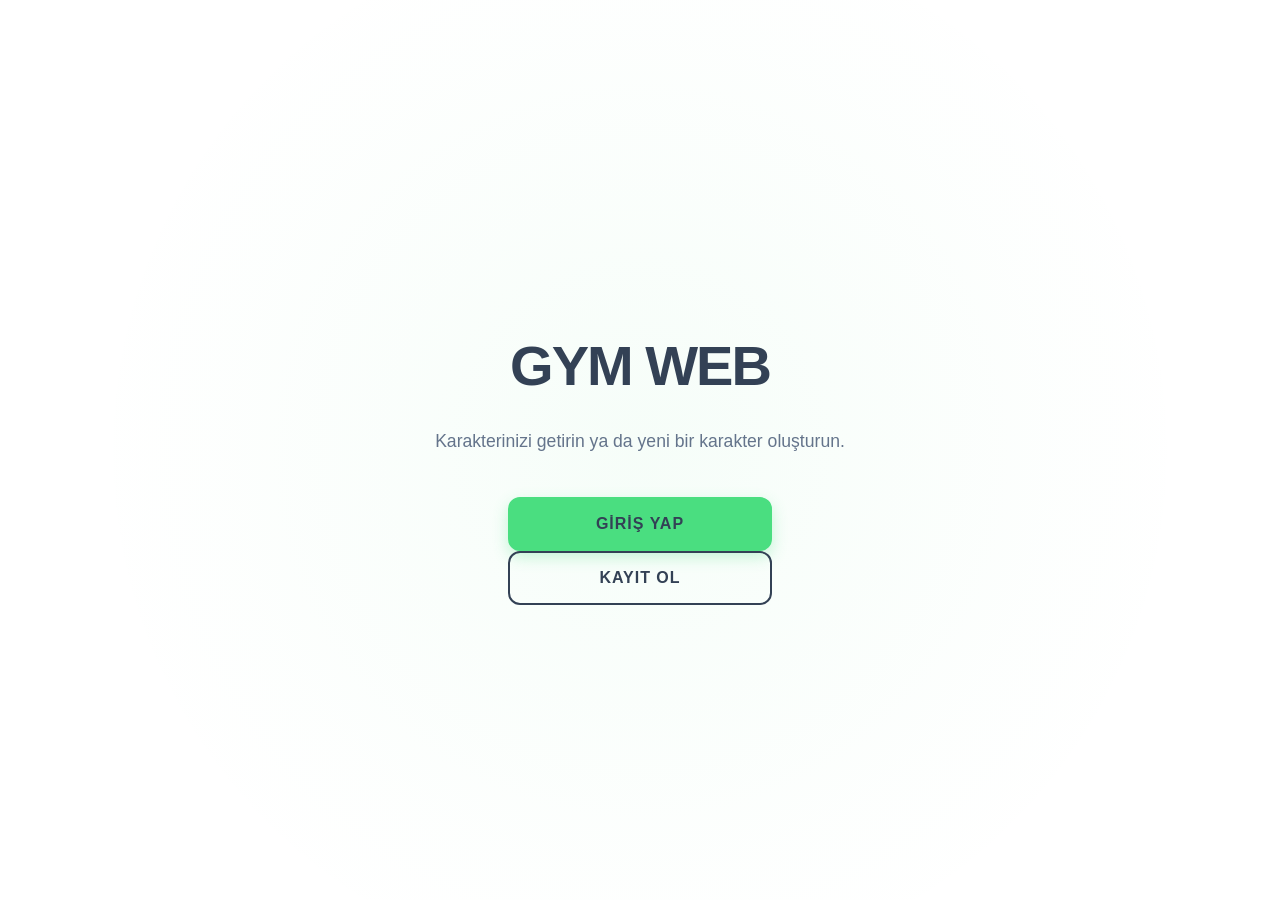
<file: index.html>
<!DOCTYPE html>

<html lang="tr">
    <head>
        <meta charset="utf-8">
        <link rel="stylesheet" href="css/index.css">
        <link rel="stylesheet" href="css/main.css">
        <link rel="stylesheet" href="css/veriables.css">
    </head>

    <body>
        <h1> GYM WEB </h1>
        <p>Karakterinizi getirin ya da yeni bir karakter oluşturun.</p>
        <a href="html/giris_islemleri/giris.html" class="button"> Giriş Yap </a>
        <a href="html/giris_islemleri/kayit.html" class="button"> Kayıt Ol </a>
        
        <script src="js/main.js"></script>
    </body>


</html>
</file>
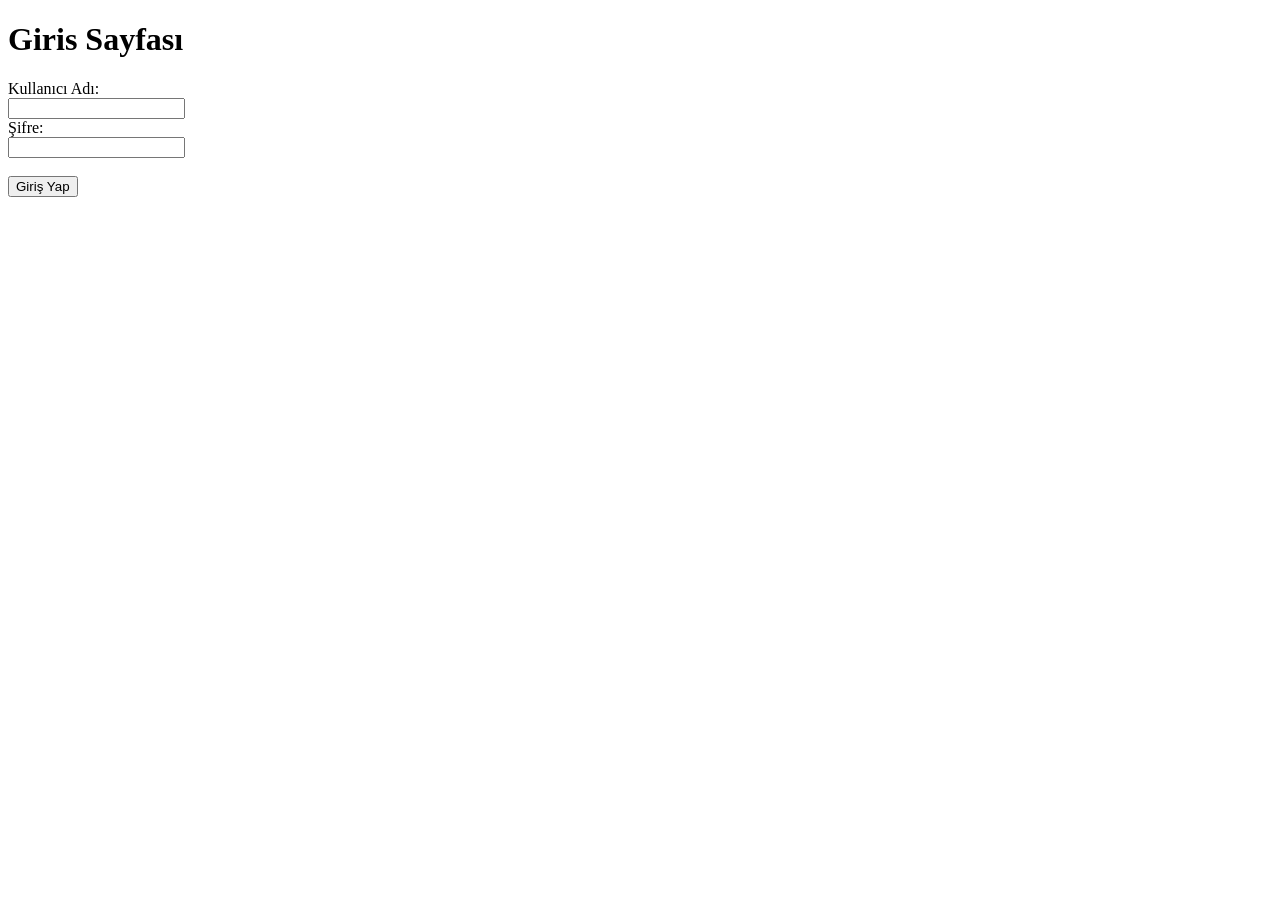
<file: giris.html>
<!DOCTYPE html>

<html>
    <head lang="tr">
        <h1 id="giris_sayfasi" class="giris_sayfasi">Giris Sayfası</h1>
        <meta charset="utf-8">
    </head>
    <body>
        <form action="php/giris.php" class="giris_sayfasi" autocomplete="on">
            <label>Kullanıcı Adı:</label>
            <br> 
            <input type="text" required>
            <br>
            <label>Şifre:</label>
            <br>
            <input type="password" id="password_giris" required>
            <br><br>
            <input type="submit" value = "Giriş Yap">
        </form>
    </body>
</html>
</file>
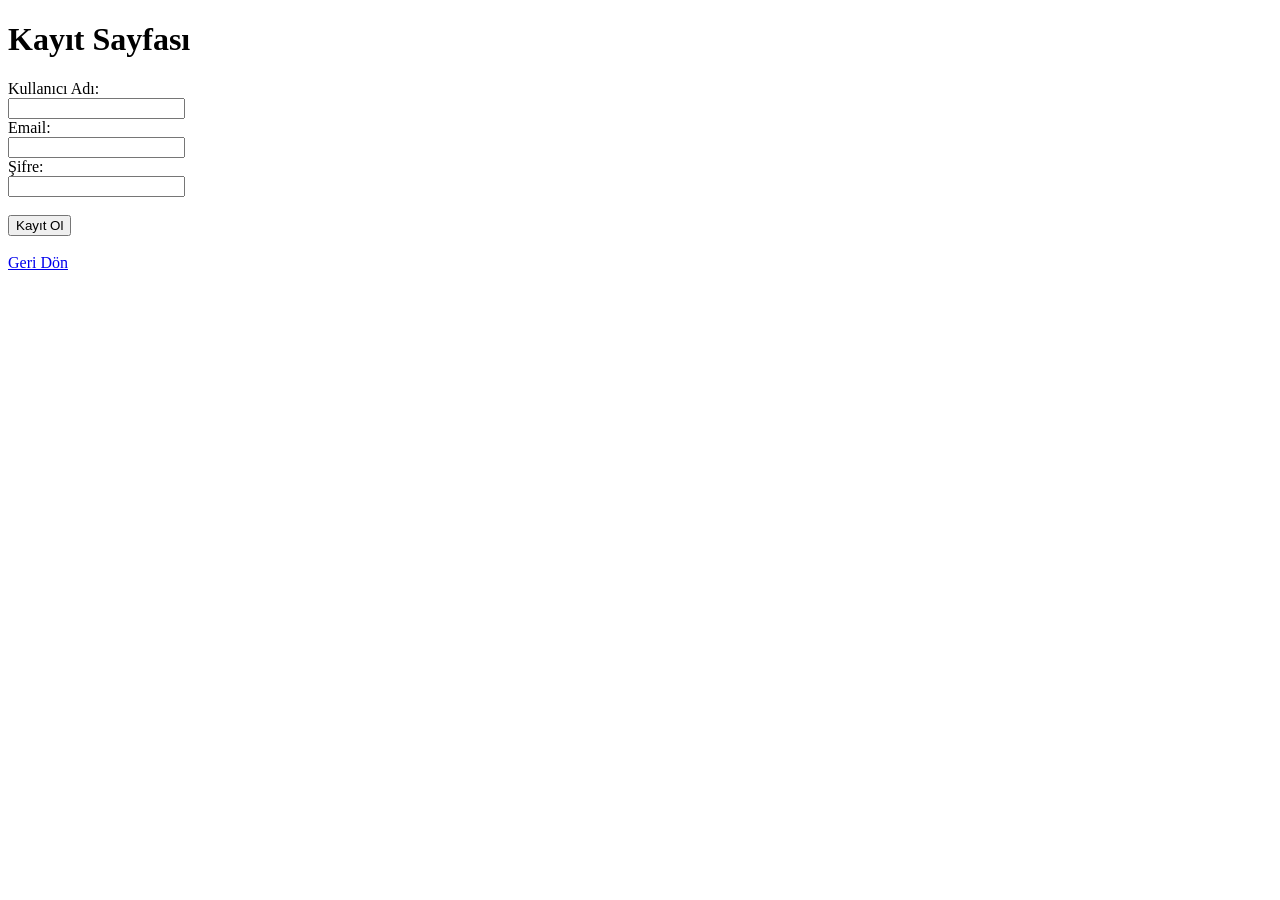
<file: kayit.html>
<!DOCTYPE html>

<html lang="tr">
    <head>
        <meta charset="utf-8">

    </head>

    <body>
        <h1>Kayıt Sayfası</h1>
        <form name= "kayit_ol" action="php/kayit.php" method="POST">
            <label> Kullanıcı Adı: </label>
            <br> 
            <input type="text" name="kullanici_adi" id="kullanici_adi" required>
            <br>
            <label>Email:</label>
            <br>
            <input type="email" name="email" id="email" required>
            <br>
            <label>Şifre:</label>
            <br>
            <input type="password" name="sifre" id="sifre" required>
            <br> <br>
            <input type="submit" value="Kayıt Ol">
        </form>
        <br>
        <a href="index.html">Geri Dön</a>
    </body>

</html>
</file>
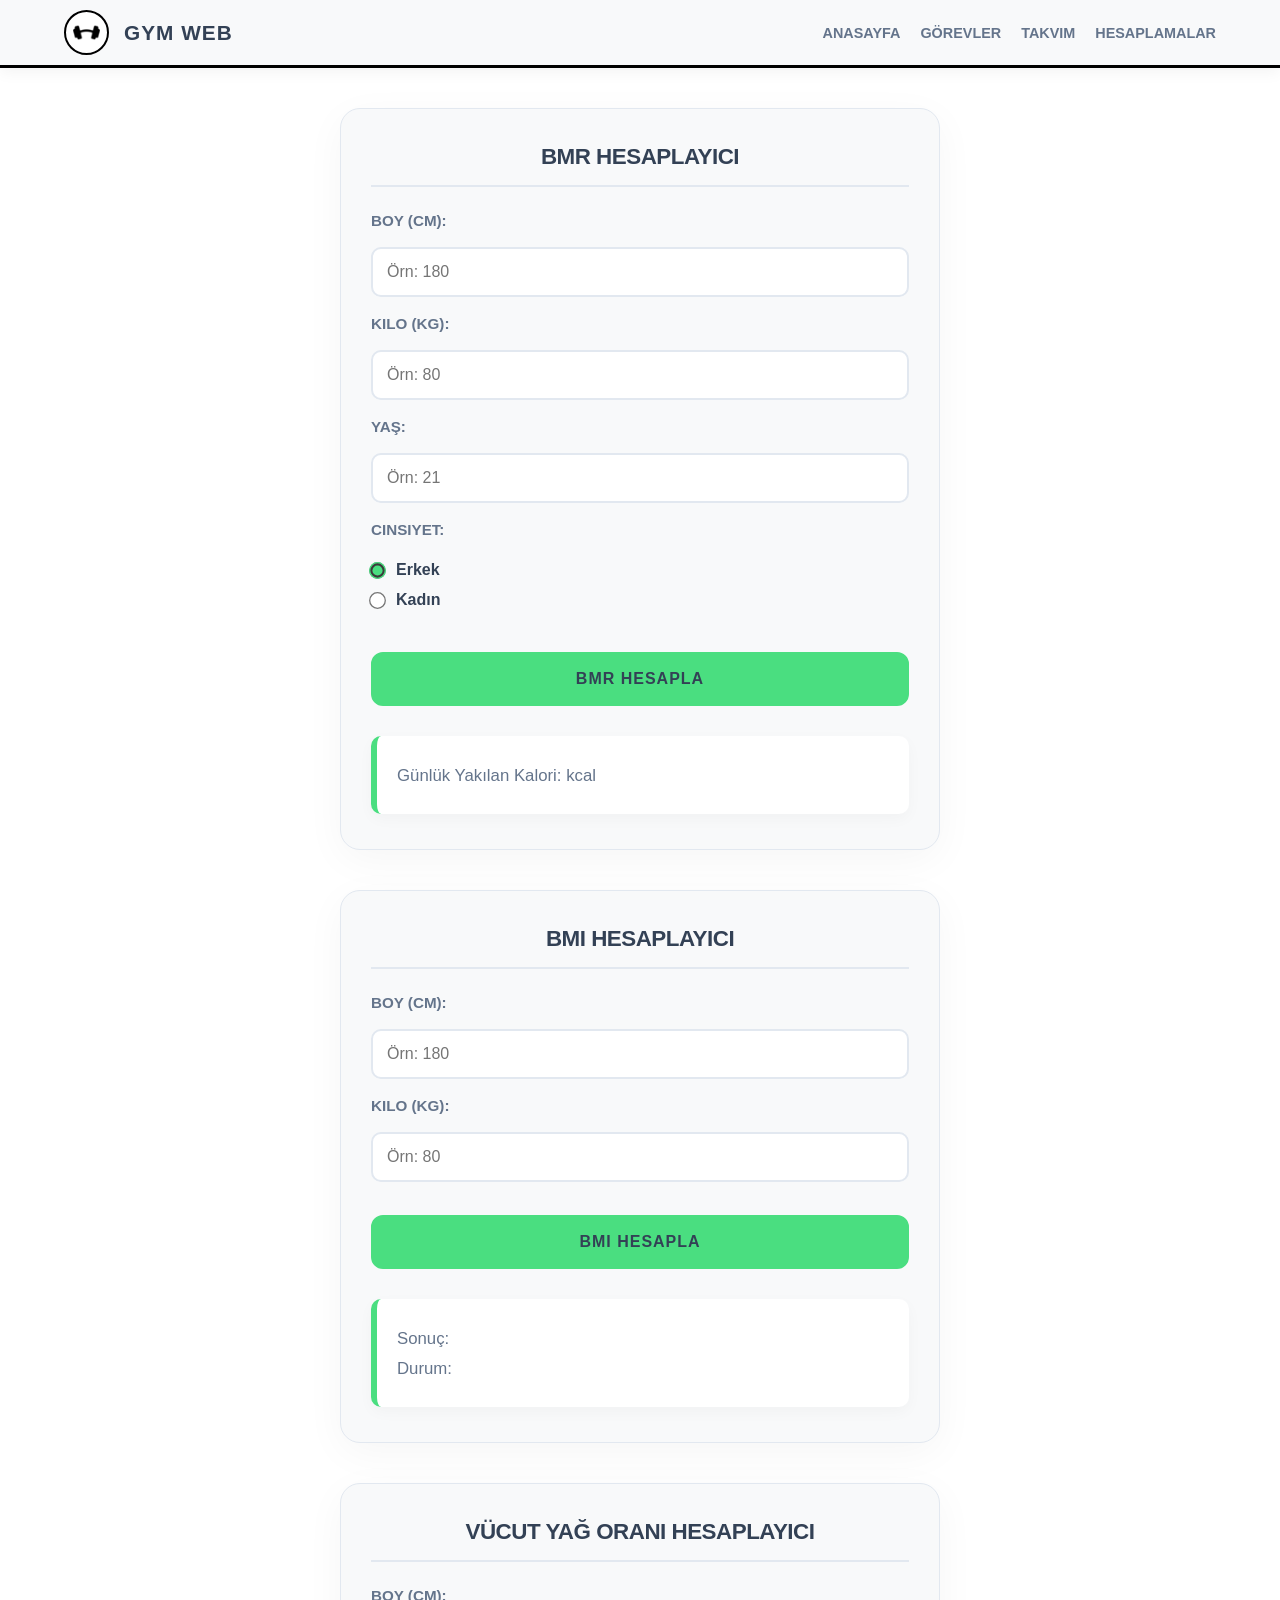
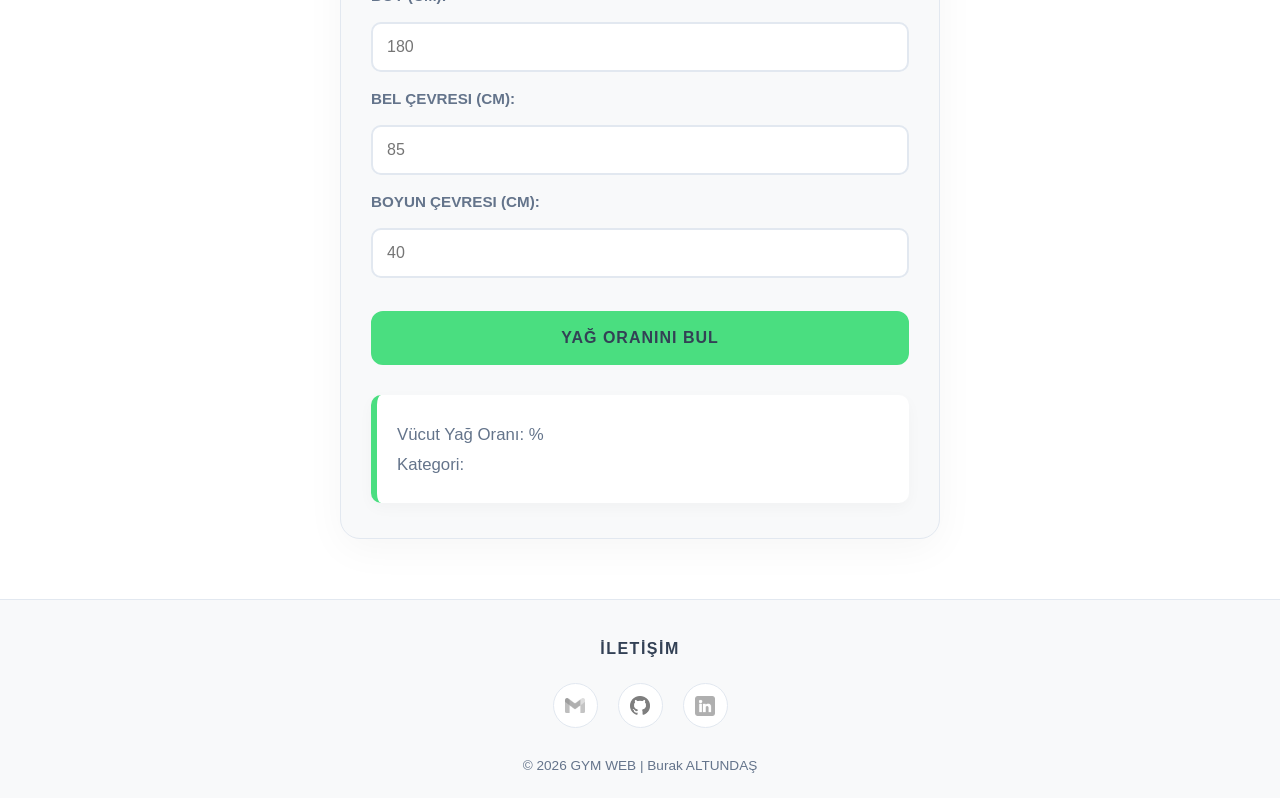
<file: html/calc.html>
<!DOCTYPE html>

<html>

<head>
        <meta charset="utf-8">
        <link rel="stylesheet" href="../css/navbar.css">
        <link rel="stylesheet" href="../css/veriables.css">
        <link rel="stylesheet" href="../css/footer.css">
        <link rel="stylesheet" href="../css/calc.css">
        <link rel="stylesheet" href="../css/main.css">
        
</head>

<body>
     
        <nav id="navbar" class="navbar-ana">
            <a href="anasayfa.php" class="baslik">
              <img src="../asset/dumbbell.png" alt="Logo" class="navbar-logo">
              <h1>GYM WEB</h1>
            </a>
            
            <ul class="nav-linkler">
                <li><a href="anasayfa.php">Anasayfa</a></li>
                <li><a href="gunluk_gorevler.php">Görevler</a></li>
                <li><a href="takvim.php">Takvim</a></li>
                <li><a href="calc.html">Hesaplamalar</a></li>
            </ul>
        </nav>

    
  
      <article class="hesap-kart">
        <h3>BMR Hesaplayıcı</h3>
        <form id="bmrForm">      
            <label>Boy (cm):</label>
            <input type="number" id="boy" placeholder="Örn: 180" required>

            <label>Kilo (kg):</label>
            <input type="number" id="kilo" placeholder="Örn: 80" required>
            
            <label>Yaş:</label>
            <input type="number" id="yas" placeholder="Örn: 21" required>
          
            <label>Cinsiyet:</label>
            <div class="cinsiyet-grubu">
                <div class="radio-item">
    
                    <input type="radio" name="gender" id="erkek" value="male" checked>
    
                    <label for="erkek">Erkek</label>
    
                </div>
    
                <div class="radio-item">
    
                    <input type="radio" name="gender" id="kadin" value="female">

                    <label for="kadin">Kadın</label>
                </div>
            </div>
                
            <button type="button" onclick="bmrHesapla()">BMR Hesapla</button>
        </form>
    
        <div id="bmrSonuc">
            <p>Günlük Yakılan Kalori: <span id="bmrDeger"></span> kcal</p>
        </div>
    </article>


    <article class="hesap-kart">
        <h3>BMI Hesaplayıcı</h3>
        <form id="bmiForm">

            <label>Boy (cm):</label>
            <input type="number" id="boy" placeholder="Örn: 180" required>    

            <label>Kilo (kg):</label>
            <input type="number" id="kilo" placeholder="Örn: 80" required>
        
            <button type="button" onclick="bmiHesapla()">BMI Hesapla</button>
        </form>
    
        <div id="bmiSonuc">
            <p>Sonuç: <span id="bmiDeger"></span></p>
            <p>Durum: <span id="bmiDurum"></span></p>
        </div>
    </article>


    <article class="hesap-kart">
    <h3>Vücut Yağ Oranı Hesaplayıcı</h3>
    
    <form id="fatForm">
        <label>Boy (cm):</label>
        <input type="number" id="fat_boy" placeholder="180" required>
        
        <label>Bel Çevresi (cm)</small>:</label>
        <input type="number" id="fat_bel" placeholder="85" required>
        
        <label>Boyun Çevresi (cm):</label>
        <input type="number" id="fat_boyun" placeholder="40" required>
        
        <button type="button" onclick="yagHesapla()">Yağ Oranını Bul</button>
    </form>
    
    <div id="fatSonuc">
        <p>Vücut Yağ Oranı: %<span id="fatDeger"></span></p>
        <p>Kategori: <span id="fatDurum"></span></p>
    </div>
</article>

<footer class="ana-footer">   
          <h2>İLETİŞİM</h2>  
          <div class="footer-ikon-grubu">
            <a href="mailto:burakaltundas52@gmail.com" class="footer-link">   
              <img src="../asset/gmail.png" alt="Gmail">  
            </a>   
            <a href="https://github.com/burakltnds" target="_blank" class="footer-link">
              <img src="../asset/Github.png" alt="Github">
            </a>
            <a href="https://linkedin.com/burakltnds" target="_blank" class="footer-link">
              <img src="../asset/linkedin.png" alt="Linkedin">
            </a>
          </div>    
          <p class="telif-yazisi">&copy; 2026 GYM WEB | Burak ALTUNDAŞ</p>

        </footer>

                
        <script src="../js/calc.js"></script>
        <script src="../js/main.js"></script>

</body>
</html>
</file>
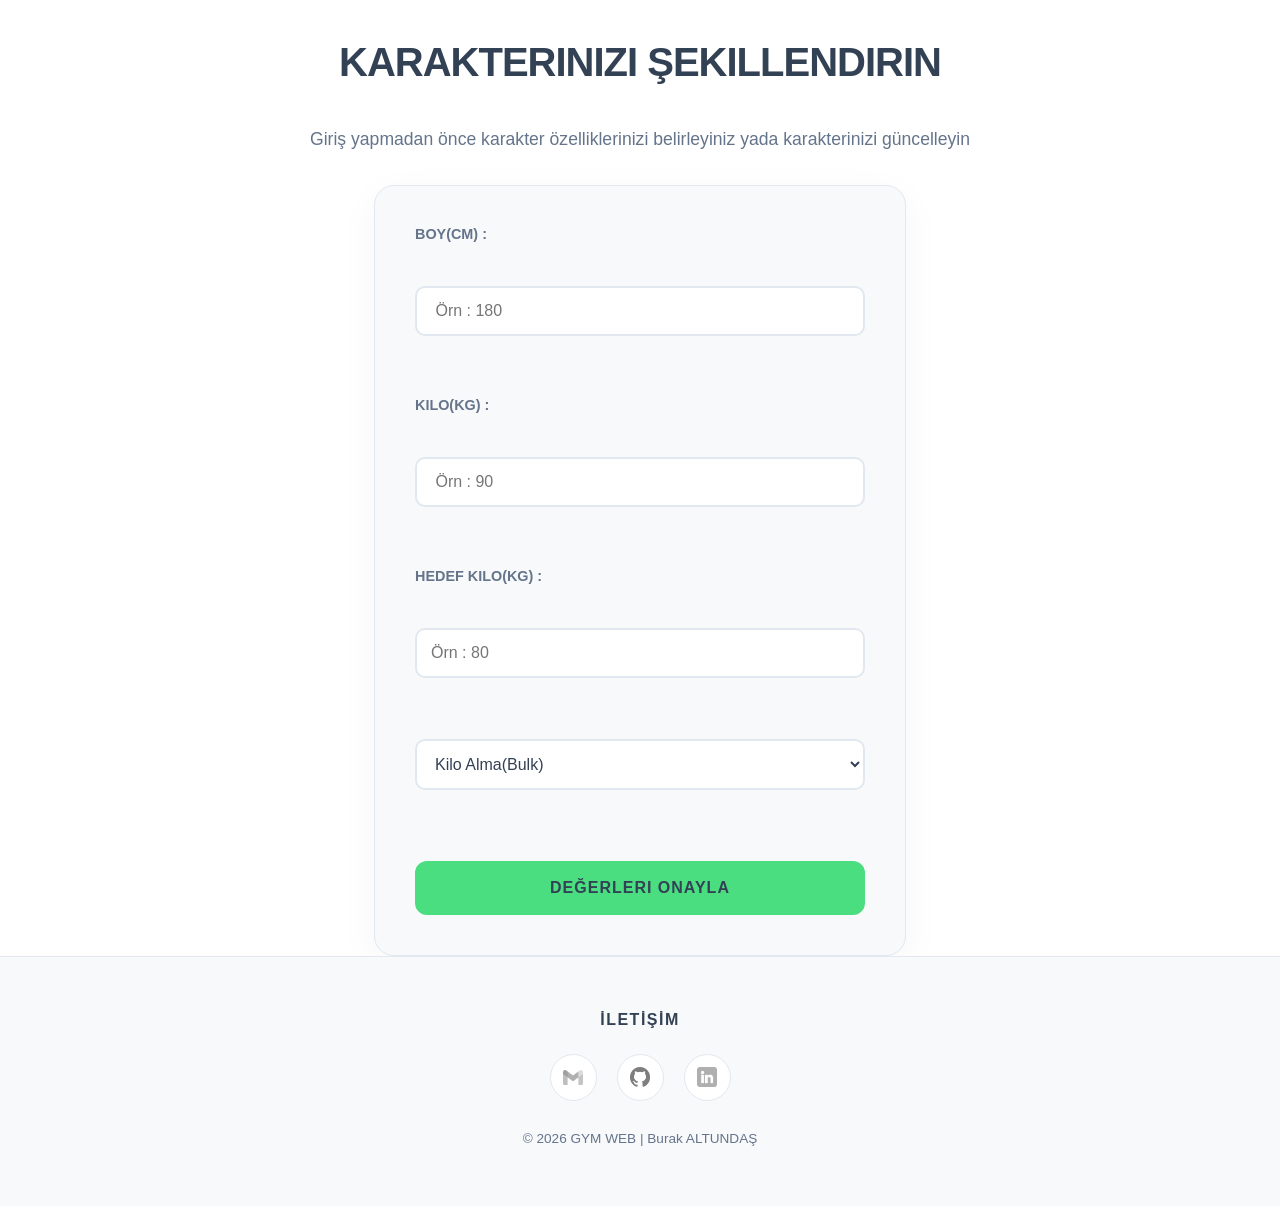
<file: html/karakter_kurulum.html>
<!DOCTYPE html>
<html>
    <head lang="tr">
        <meta charset="utf-8">
        <link rel="stylesheet" href="../css/footer.css">
        <link rel="stylesheet" href="../css/kurulum.css">
        <link rel="stylesheet" href="../css/main.css">
        <link rel="stylesheet" href="../css/veriables.css">
        <link rel="stylesheet" href="">
    </head>


    <body>
        <h1 class="kurulum_baslik">Karakterinizi Şekillendirin</h1>
        <p>Giriş yapmadan önce karakter özelliklerinizi belirleyiniz yada karakterinizi güncelleyin</p>

        <form action="../php/kurulum_kaydet.php" method="POST" autocomplete="off" class="kurulum_sayfasi">
    <label>Boy(cm) : </label>
    <br><br>
    <input type="number" name="boy" required placeholder=" Örn : 180 ">
    <br><br>
    <label>Kilo(kg) : </label>
    <br><br>
    <input type="number" name="kilo" required placeholder=" Örn : 90">
    <br><br>
    <label>Hedef Kilo(kg) : </label>
    <br><br>
    <input type="number" name="hedef_kilo" required placeholder="Örn : 80">
    <br><br>
    <select name="hedef_tur" id="tur"> 
        <option value="Bulk">Kilo Alma(Bulk)</option>
        <option value="Definasyon">Kilo Verme(Definasyon)</option>
        <option value="Koruma">Kilo Koruma</option>
    </select>
    <br><br>
    <input type="submit" value="Değerleri Onayla">
</form>

        <footer class="ana-footer">   
          <h2>İLETİŞİM</h2>  
          <div class="footer-ikon-grubu">
            <a href="mailto:burakaltundas52@gmail.com" class="footer-link">   
              <img src="../asset/gmail.png" alt="Gmail">  
            </a>   
            <a href="https://github.com/burakltnds" target="_blank" class="footer-link">
              <img src="../asset/Github.png" alt="Github">
            </a>
            <a href="https://linkedin.com/burakltnds" target="_blank" class="footer-link">
              <img src="../asset/linkedin.png" alt="Linkedin">
            </a>
          </div>    
          <p class="telif-yazisi">&copy; 2026 GYM WEB | Burak ALTUNDAŞ</p>
        </footer>

        <script src="../js/main.js"></script>
    </body>

</html>
</file>
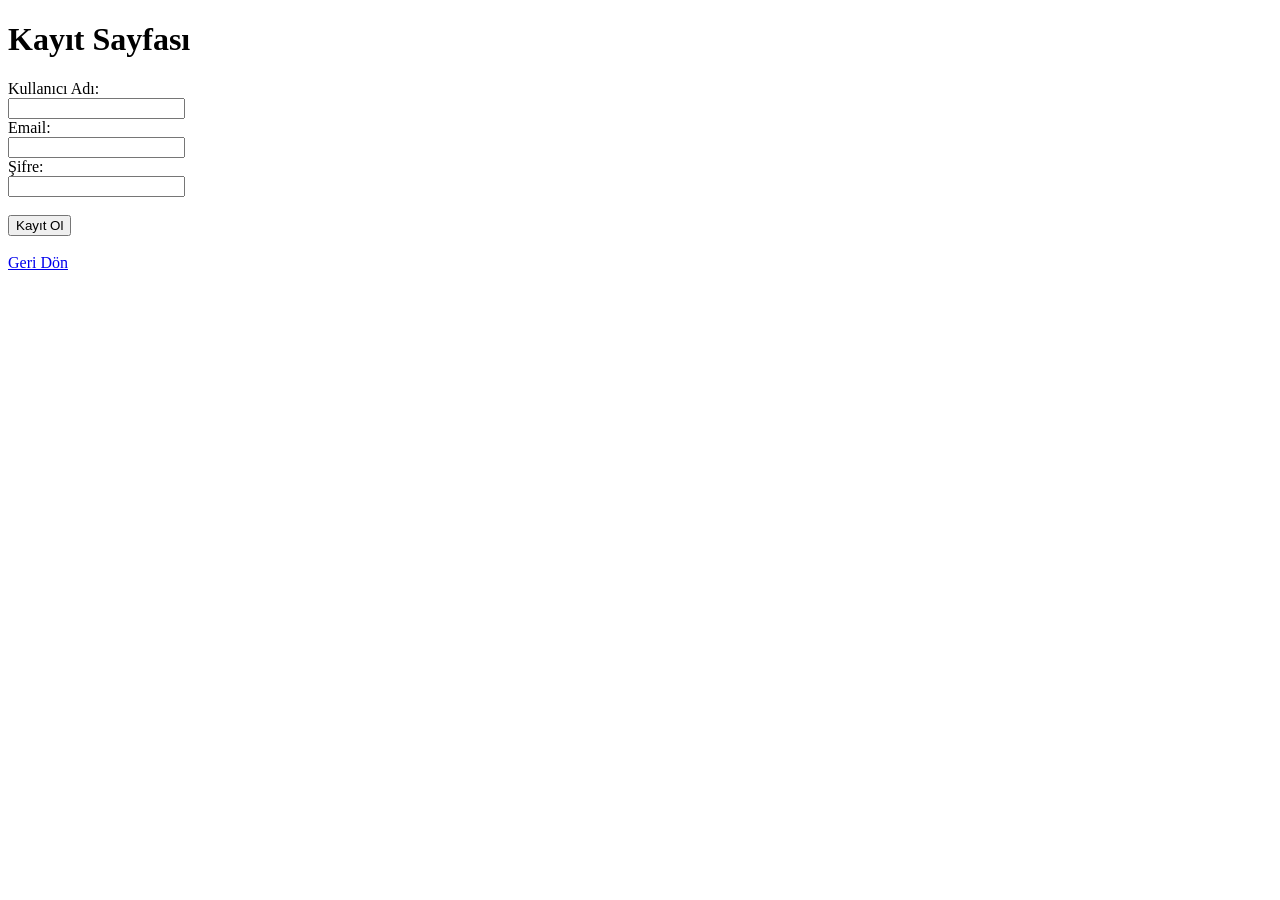
<file: html/kayit.html>
<!DOCTYPE html>

<html lang="tr">
    <head>
        <meta charset="utf-8">

    </head>

    <body>
        <h1>Kayıt Sayfası</h1>
        <form name= "kayit_ol" action="php/kayit.php" method="POST" >
            <label> Kullanıcı Adı: </label>
            <br> 
            <input type="text" name="kullanici_adi" id="kullanici_adi" required>
            <br>
            <label>Email:</label>
            <br>
            <input type="email" name="email" id="email" required>
            <br>
            <label>Şifre:</label>
            <br>
            <input type="password" name="sifre" id="password_kayit" required>
            <br> <br>
            <input type="submit" value="Kayıt Ol">
        </form>
        <br>
        <a href="../index.html">Geri Dön</a>
    </body>

</html>
</file>
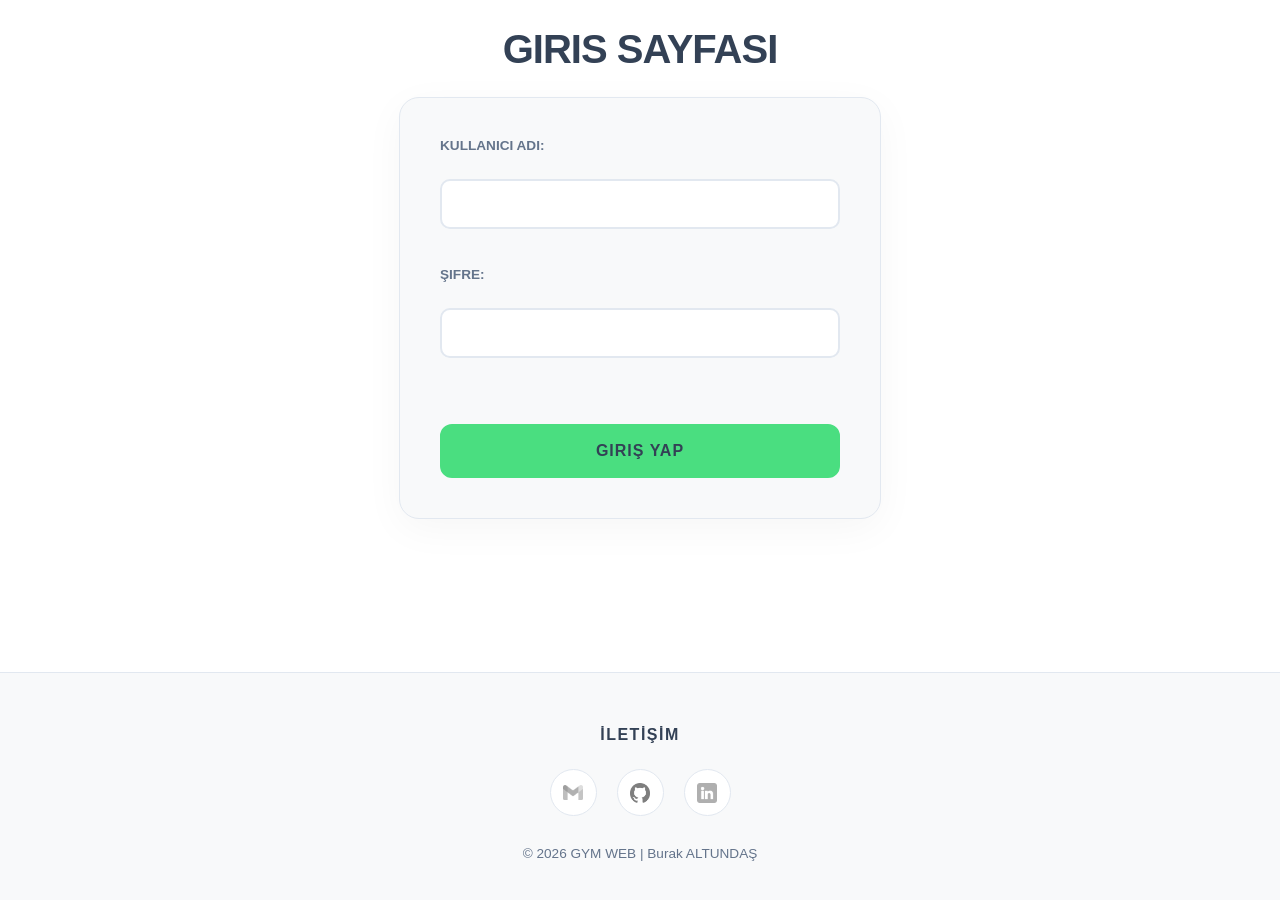
<file: html/giris_islemleri/giris.html>
<!DOCTYPE html>

<html>
    <head lang="tr">
        <h1 id="giris_sayfasi" class="giris_sayfasi">Giris Sayfası</h1>
        <meta charset="utf-8">
        <link rel="stylesheet" href="../../css/footer.css">
        <link rel="stylesheet" href="../../css/giris.css">
        <link rel="stylesheet" href="../../css/main.css">
        <link rel="stylesheet" href="../../css/veriables.css">
    </head>
    <body>
        <form action="../../php/giris.php" class="giris_sayfasi" autocomplete="on" method="post">        
          <label>Kullanıcı Adı:</label>       
          <br>          
          <input type="text" name="kullanici_adi" required>        
          <br>         
          <label>Şifre:</label>       
          <br>      
          <input type="password" name="sifre" id="password_giris" required>      
          <br><br>       
          <input type="submit" value = "Giriş Yap">      
        </form>
        <footer class="ana-footer">
             
          <h2>İLETİŞİM</h2>  
          <div class="footer-ikon-grubu">
            <a href="mailto:burakaltundas52@gmail.com" class="footer-link">   
              <img src="../../asset/gmail.png" alt="Gmail">  
            </a>   
            <a href="https://github.com/burakltnds" target="_blank" class="footer-link">
              <img src="../../asset/Github.png" alt="Github">
            </a>
            <a href="https://linkedin.com/burakltnds" target="_blank" class="footer-link">
              <img src="../../asset/linkedin.png" alt="Linkedin">
            </a>
          </div>    
          <p class="telif-yazisi">&copy; 2026 GYM WEB | Burak ALTUNDAŞ</p>

        </footer>
        <script src="../../js/main.js"></script>
    </body>
</html>
</file>
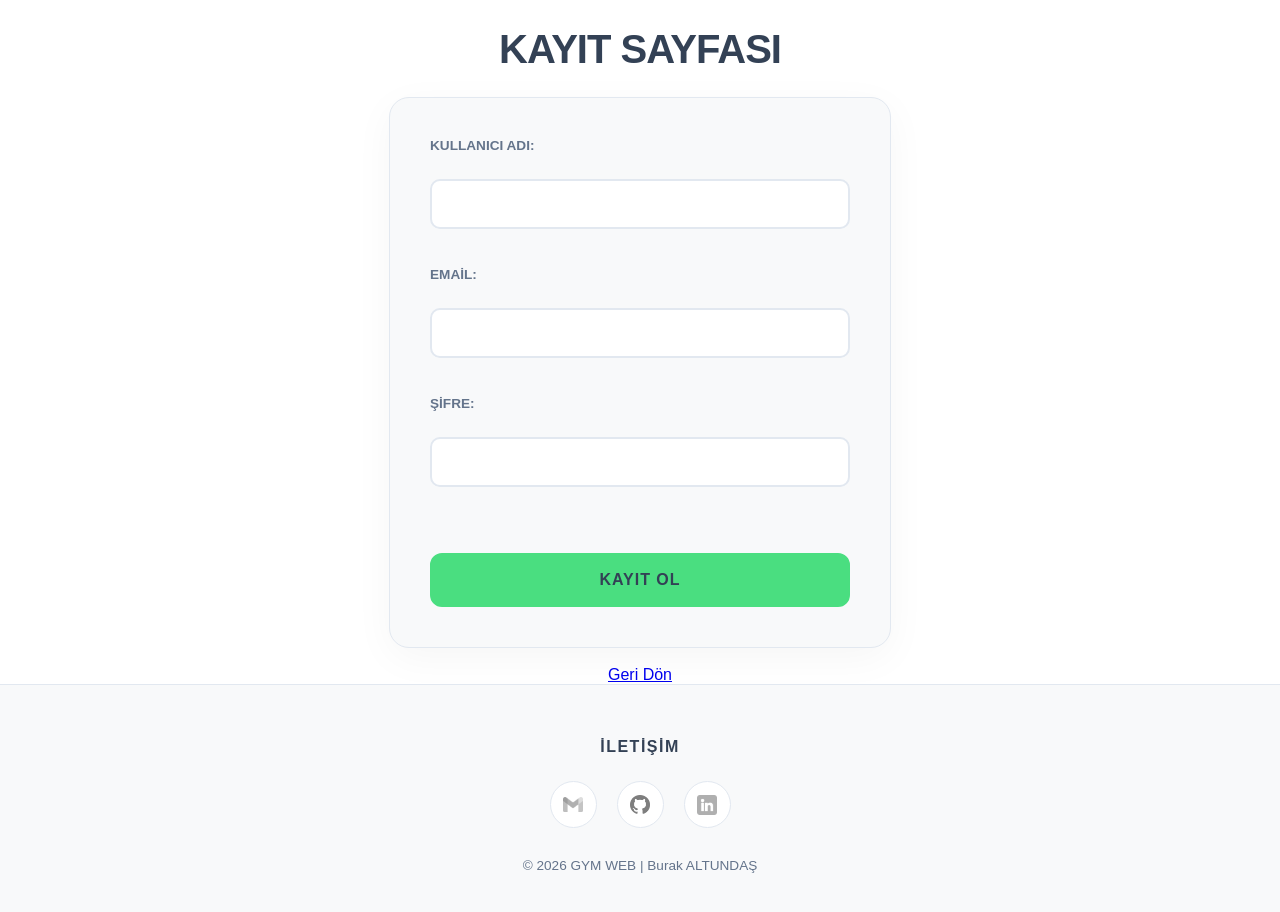
<file: html/giris_islemleri/kayit.html>
<!DOCTYPE html>

<html lang="tr">
    <head>
        <meta charset="utf-8">
        <link rel="stylesheet" href="../../css/footer.css">
        <link rel="stylesheet" href="../../css/kayit.css">
        <link rel="stylesheet" href="../../css/main.css">
        <link rel="stylesheet" href="../../css/veriables.css">
    </head>

    <body>
        <h1>Kayıt Sayfası</h1>
        <form name= "kayit_ol" action="../../php/kayit.php" method="POST" >
            <label> Kullanıcı Adı: </label>
            <br> 
            <input type="text" name="kullanici_adi" id="kullanici_adi" required>
            <br>
            <label>Email:</label>
            <br>
            <input type="email" name="email" id="email" required>
            <br>
            <label>Şifre:</label>
            <br>
            <input type="password" name="sifre" id="password_kayit" required>
            <br> <br>
            <input type="submit" value="Kayıt Ol">
        </form>
        <br>
        <a href="../../index.html">Geri Dön</a>

        <footer class="ana-footer">   
          <h2>İLETİŞİM</h2>  
          <div class="footer-ikon-grubu">
            <a href="mailto:burakaltundas52@gmail.com" class="footer-link">   
              <img src="../../asset/gmail.png" alt="Gmail">  
            </a>   
            <a href="https://github.com/burakltnds" target="_blank" class="footer-link">
              <img src="../../asset/Github.png" alt="Github">
            </a>
            <a href="https://linkedin.com/burakltnds" target="_blank" class="footer-link">
              <img src="../../asset/linkedin.png" alt="Linkedin">
            </a>
          </div>    
          <p class="telif-yazisi">&copy; 2026 GYM WEB | Burak ALTUNDAŞ</p>

        </footer>
        <script src="../../js/main.js"></script>
    </body>

</html>
</file>
<file: css/index.css>
body {
    background-color: var(--bg-main); 
    color: var(--text-primary);      
    display: flex;
    flex-direction: column;
    min-height: 100vh;
    align-items: center;
    justify-content: center;
    margin: 0;
    font-family: 'Inter', sans-serif;
    text-align: center;
    overflow: hidden; 
}

body::before {
    content: "";
    position: absolute;
    width: 100%;
    height: 100%;
    background: radial-gradient(circle, rgba(74, 222, 128, 0.05) 0%, rgba(255,255,255,0) 70%);
    z-index: -1;
}

h1 {
    color: var(--text-primary); 
    font-size: 3.5rem; 
    font-weight: 900;
    text-transform: uppercase;
    letter-spacing: -2px; 
    margin-bottom: 15px;
}

p {
    color: var(--text-dim);
    font-size: 1.1rem;
    margin-bottom: 45px;
    font-weight: 500;
    max-width: 500px;
}

.buton-grubu {
    display: flex;
    gap: 20px;
}

.button {
    display: inline-block;
    padding: 16px 40px;
    font-size: 1rem;
    font-weight: 800;
    text-transform: uppercase;
    text-decoration: none;
    border-radius: 12px;
    transition: all 0.3s ease;
    letter-spacing: 1px;
    text-align: center;
    min-width: 180px; 
}

.button:first-of-type {
    background-color: var(--accent-warm); 
    color: var(--text-primary) !important; 
    border: 2px solid var(--accent-warm);
    box-shadow: 0 6px 15px rgba(74, 222, 128, 0.3);
}

.button:first-of-type:hover {
    background-color: var(--accent-gold); 
    border-color: var(--accent-gold);
    color: var(--text-primary) !important; 
    transform: translateY(-3px);
    box-shadow: 0 10px 20px rgba(56, 189, 248, 0.4);
}

.button:last-of-type,
a[href*="kayit"] {
    background-color: transparent;
    color: var(--text-primary) !important; 
    border: 2px solid var(--text-primary); 
}

.button:last-of-type:hover {
    background-color: var(--text-primary); 
    color: var(--accent-warm) !important; 
    transform: translateY(-3px);
    box-shadow: 0 10px 20px rgba(51, 65, 85, 0.2);
}

@media (max-width: 600px) {
    h1 { 
        font-size: 2.2rem; 
        letter-spacing: -1px; 
    }
    .buton-grubu { 
        flex-direction: column; 
        width: 85%; 
        gap: 15px; 
        margin: 0 auto; 
    }
    .button { 
        width: 100%; 
        min-width: auto; 
    }
}
</file>
<file: css/main.css>
body {
    background-color: var(--bg-main);
    color: var(--text-primary);    
    font-family: 'Inter', sans-serif;
}

.main-icerik {
    width: 90%;
    max-width: 1100px;
    margin: 30px auto;
    padding: 25px;
    background-color: var(--bg-panel); 
    border-radius: 16px;
    border: 1px solid var(--border-notr);
    box-shadow: 0 4px 12px rgba(0, 0, 0, 0.03); 
}

.panel-grid {
    display: flex;
    flex-wrap: wrap;
    gap: 40px;
    margin-top: 25px;
}

.sol-panel, .sag-panel {
    flex: 1;
    min-width: 320px;
}

.kahraman-header h1 {
    color: var(--text-primary);
    font-size: 2.2rem;
    font-weight: 800;
    text-transform: uppercase;
    margin-bottom: 10px;
}

.lvl-badge {
    display: inline-block;
    background-color: var(--border-notr);
    color: var(--text-primary);
    padding: 3px 10px;
    border-radius: 6px;
    font-weight: 700;
    font-size: 0.8rem;
    margin-left: 8px;
}

.seviye-badge {
    background: linear-gradient(135deg, var(--accent-warm), var(--accent-gold)); 
    color: #fff;
    padding: 8px 20px;
    border-radius: 30px;
    font-weight: 700;
    display: inline-block;
    box-shadow: 0 4px 10px rgba(56, 189, 248, 0.2);
    margin-bottom: 15px;
}

.stat-item {
    display: flex;
    flex-direction: column; 
    gap: 8px;
    margin-bottom: 20px;
}

.stat-header {
    display: flex;
    align-items: center;
    justify-content: space-between;
}

.stat-item label {
    color: var(--text-dim);
    font-weight: 700;
    font-size: 0.9rem;
}

progress {
    width: 100%;
    height: 12px;
    appearance: none;
    -webkit-appearance: none;
}

progress::-webkit-progress-bar {
    background-color: #e2e8f0; 
    border-radius: 8px;
}

progress::-webkit-progress-value {
    background: linear-gradient(90deg, var(--accent-warm), var(--accent-gold)); 
    border-radius: 8px;
    transition: width 1.5s ease-in-out;
}

.istatistik-paneli {
    margin-top: 30px;
    padding-top: 20px;
    border-top: 2px solid var(--border-notr);
}

.bilgi-satiri p {
    color: var(--text-dim);
    margin-bottom: 10px;
    display: flex;
    justify-content: space-between;
    font-weight: 500;
}

.bilgi-satiri strong {
    color: var(--text-primary);
}

.guncelle-link {
    display: block;
    text-align: center;
    margin-top: 25px;
    padding: 12px;
    background-color: var(--bg-panel);
    color: var(--accent-gold);
    border: 2px solid var(--accent-gold);
    text-decoration: none;
    font-weight: 700;
    transition: all 0.3s ease;
    border-radius: 10px;
}

.guncelle-link:hover {
    background-color: var(--accent-gold);
    color: #fff;
    transform: translateY(-2px);
}

#toast-container {
    position: fixed;
    top: 25px;
    right: 25px;
    z-index: 10000;
}

.toast {
    background: #fff;
    color: var(--text-primary);
    border-left: 6px solid var(--accent-warm);
    padding: 16px 24px;
    border-radius: 12px;
    box-shadow: 0 10px 25px rgba(0,0,0,0.08);
    display: flex;
    align-items: center;
    gap: 12px;
    margin-bottom: 10px;
    animation: slideIn 0.5s cubic-bezier(0.68, -0.55, 0.265, 1.55) forwards;
}
</file>
<file: css/veriables.css>
:root {
    --bg-main: #FFFFFF;     
    --bg-panel: #F8F9FA;    
    

    --accent-warm: #4ADE80;  
    --accent-gold: #38BDF8;  
    

    --text-primary: #334155; 
    --text-dim: #64748B;    
    
    --border-notr: #E2E8F0; 
}
</file>
<file: css/navbar.css>
* {
    margin: 0;
    padding: 0;
    box-sizing: border-box;
}

.navbar-ana {
    width: 100%;
    background-color: var(--bg-panel); 
    display: flex;
    justify-content: space-between; 
    align-items: center;
    padding: 10px 5%; 
    border-bottom: 3px solid black;
    position: sticky; 
    top: 0;
    z-index: 1000;
    box-shadow: 0 4px 15px rgba(0,0,0,0.05); 
}

.baslik {
    display: flex;
    align-items: center; 
    gap: 15px;
    text-decoration: none;
}

.navbar-logo {
    width: 45px;
    height: 45px;
    background-color: var(--bg-main); 
    border: 2px solid black;
    border-radius: 50%; 
    padding: 7px;
    transition: 0.3s;
    display: flex;
    justify-content: center;
    align-items: center;
}

.navbar-logo img {
    max-width: 100%;
    height: auto;
}

.baslik h1 {
    color: var(--text-primary);
    font-size: 1.3rem;
    margin: 0;
    letter-spacing: 1px;
}

.nav-linkler {
    display: flex;
    list-style: none; 
    margin: 0;
    padding: 0;
    gap: 20px;
}

.nav-linkler a {
    color: var(--text-dim);
    text-decoration: none;
    font-size: 0.9rem;
    font-weight: 600;
    text-transform: uppercase;
    transition: all 0.3s ease;
    position: relative;
}

.nav-linkler a:hover {
    color: var(--accent-gold);
}

@media (max-width: 768px) {
    .navbar-ana {
        flex-direction: row; 
        justify-content: space-between;
        padding: 10px 5%;
    }

    .nav-linkler {
        gap: 10px;
    }

    .nav-linkler a {
        font-size: 0.7rem;
    }

    .baslik h1 {
        display: none; 
    }
}
</file>
<file: css/footer.css>
.ana-footer {
    background-color: var(--bg-panel);
    padding: 40px 0 25px 0;
    margin-top: 60px;
    border-top: 1px solid var(--border-notr); 
    text-align: center;
}

.ana-footer h2 {
    color: var(--text-primary); 
    font-size: 1rem;
    font-weight: 800;
    letter-spacing: 1.5px;
    margin-bottom: 25px;
    text-transform: uppercase;
}

.footer-ikon-grubu {
    display: flex;
    justify-content: center; 
    gap: 20px; 
    align-items: center;
}

.footer-link {
    display: flex;
    justify-content: center;
    align-items: center;
    width: 45px; 
    height: 45px;
    background-color: #ffffff; 
    border: 1px solid var(--border-notr);
    border-radius: 50%;
    transition: all 0.4s cubic-bezier(0.175, 0.885, 0.32, 1.275); 
}

.footer-link img {
    width: 20px; 
    height: auto;
    opacity: 0.5;
    filter: grayscale(100%);
    transition: all 0.3s ease;
}

.footer-link:hover {
    border-color: var(--accent-gold); 
    transform: translateY(-5px); 
    box-shadow: 0 8px 15px rgba(56, 189, 248, 0.2); 
}

.footer-link:hover img {
    opacity: 1; 
    filter: grayscale(0%); 
}

.telif-yazisi {
    margin-top: 30px;
    font-size: 0.85rem;
    font-weight: 500;
    color: var(--text-dim);
}
</file>
<file: css/calc.css>
.hesap-kart {
    background-color: var(--bg-panel); 
    width: 90%;
    max-width: 600px;
    margin: 40px auto;
    padding: 35px 30px;
    border-radius: 20px; 
    border: 1px solid var(--border-notr);
    box-shadow: 0 10px 40px rgba(0, 0, 0, 0.04); 
    transition: transform 0.4s ease, border-color 0.4s ease;
}

.hesap-kart:hover {
    border-color: var(--accent-warm); 
    transform: translateY(-5px);
    box-shadow: 0 15px 45px rgba(74, 222, 128, 0.1); 
}

.hesap-kart h3 {
    color: var(--text-primary); 
    text-align: center;
    margin-bottom: 25px;
    font-size: 1.4rem;
    font-weight: 800;
    border-bottom: 2px solid var(--border-notr); 
    padding-bottom: 15px;
    text-transform: uppercase;
    letter-spacing: -0.5px;
}

form {
    display: flex;
    flex-direction: column;
    gap: 18px; 
}

label {
    font-weight: 700;
    color: var(--text-dim);
    font-size: 0.95rem;
    text-transform: uppercase;
}


input[type="number"] {
    background-color: #ffffff; 
    border: 2px solid var(--border-notr);
    color: var(--text-primary);
    padding: 14px;
    border-radius: 10px;
    font-size: 1rem;
    outline: none;
    transition: all 0.3s ease;
    font-family: 'Inter', sans-serif;
}

input[type="number"]:focus {
    border-color: var(--accent-gold); 
    box-shadow: 0 0 0 4px rgba(56, 189, 248, 0.1); 
}

.cinsiyet-grubu {
    display: flex;
    flex-direction: column; 
    gap: 12px;
    margin-top: 5px;
    margin-bottom: 10px;
}

.radio-item {
    display: flex;
    align-items: center; 
    gap: 12px; 
    cursor: pointer;
}

input[type="radio"] {
    margin: 0;
    cursor: pointer;
    accent-color: var(--accent-warm);
    transform: scale(1.3);
}

.radio-item label {
    margin: 0;
    font-weight: 600;
    color: var(--text-primary);
    cursor: pointer;
    text-transform: none; 
    font-size: 1rem;
}


button {
    background-color: var(--accent-warm); 
    color: var(--text-primary) !important; 
    border: 2px solid var(--accent-warm);
    padding: 16px;
    border-radius: 12px;
    font-weight: 800;
    text-transform: uppercase;
    cursor: pointer;
    margin-top: 15px;
    transition: all 0.3s ease;
    letter-spacing: 1px;
    font-size: 1rem;
}

button:hover {
    background-color: var(--accent-gold); 
    border-color: var(--accent-gold);
    color: var(--text-primary) !important;
    transform: translateY(-3px);
    box-shadow: 0 8px 20px rgba(56, 189, 248, 0.3);
}
#bmrSonuc, #bmiSonuc, #fatSonuc {
    margin-top: 30px;
    padding: 20px;
    background-color: #ffffff; 
    border-left: 6px solid var(--accent-warm); 
    border-radius: 10px;
    box-shadow: 0 5px 15px rgba(0, 0, 0, 0.03); 
    display: block; 
}


#bmrSonuc p, #bmiSonuc p, #fatSonuc p {
    margin: 8px 0;
    font-size: 1.05rem;
    color: var(--text-dim);
    font-weight: 500;
}

#bmrSonuc span, #bmiSonuc span, #fatSonuc span {
    color: var(--text-primary); 
    font-weight: 800;
    font-size: 1.15rem;
}

@media (max-width: 768px) {
    .hesap-kart {
        width: 95%;
        padding: 25px 20px;
    }
}
</file>
<file: css/kurulum.css>
body {
    background-color: var(--bg-main); 
    color: var(--text-primary);
    display: flex;
    flex-direction: column;
    min-height: 100vh;
    align-items: center;
    justify-content: center; 
    margin: 0;
    font-family: 'Inter', sans-serif;
}

.kurulum_baslik {
    color: var(--text-primary); 
    text-align: center;
    margin-top: 40px;
    text-transform: uppercase;
    letter-spacing: -1px;
    font-size: 2.5rem;
    font-weight: 900;
}

p {
    text-align: center;
    color: var(--text-dim);
    margin-bottom: 35px;
    font-style: normal; 
    font-weight: 500;
    font-size: 1.1rem;
}

.kurulum_sayfasi {
    background-color: var(--bg-panel);
    padding: 40px;
    border-radius: 20px; 
    border: 1px solid var(--border-notr);
    width: 90%;
    max-width: 450px;
    box-shadow: 0 10px 40px rgba(0, 0, 0, 0.04); 
    display: flex;
    flex-direction: column;
}

.kurulum_sayfasi label {
    color: var(--text-dim);
    font-weight: 700;
    margin-bottom: 8px;
    font-size: 0.9rem;
    text-transform: uppercase;
}

.kurulum_sayfasi input[type="number"],
.kurulum_sayfasi select {
    background-color: #ffffff; 
    border: 2px solid var(--border-notr);
    color: var(--text-primary);
    padding: 14px;
    border-radius: 10px;
    margin-bottom: 25px;
    outline: none;
    transition: all 0.3s ease;
    font-size: 1rem;
    font-family: 'Inter', sans-serif;
}

.kurulum_sayfasi input:focus,
.kurulum_sayfasi select:focus {
    border-color: var(--accent-gold); 
    box-shadow: 0 0 0 4px rgba(56, 189, 248, 0.1); 
}

.kurulum_sayfasi input[type="submit"] {
    background-color: var(--accent-warm); 
    color: var(--text-primary) !important; 
    border: 2px solid var(--accent-warm);
    padding: 16px;
    border-radius: 12px;
    font-weight: 800;
    text-transform: uppercase;
    cursor: pointer;
    transition: all 0.3s ease;
    margin-top: 10px;
    letter-spacing: 1px;
    font-size: 1rem;
}

.kurulum_sayfasi input[type="submit"]:hover {
    background-color: var(--accent-gold);
    border-color: var(--accent-gold);
    color: var(--text-primary) !important; 
    transform: translateY(-3px);
    box-shadow: 0 8px 20px rgba(56, 189, 248, 0.3);
}

.ana-footer {
    margin-top: auto;
    width: 100%;
}
</file>
<file: css/giris.css>
body {
    background-color: var(--bg-main);
    color: var(--text-primary); 
    display: flex;
    flex-direction: column;
    min-height: 100vh;
    align-items: center;
    justify-content: center;
    margin: 0;
    font-family: 'Inter', sans-serif;
}

#giris_sayfasi {
    color: var(--text-primary);
    text-transform: uppercase;
    font-weight: 900;
    letter-spacing: -1px; 
    font-size: 2.5rem;
    margin-bottom: 25px;
}

form.giris_sayfasi {
    background-color: var(--bg-panel); 
    padding: 40px;
    border-radius: 20px; 
    border: 1px solid var(--border-notr);
    width: 90%;
    max-width: 400px;
    box-shadow: 0 10px 40px rgba(0, 0, 0, 0.04); 
    display: flex;
    flex-direction: column;
}

form.giris_sayfasi label {
    color: var(--text-dim);
    font-weight: 700;
    margin-bottom: 8px;
    font-size: 0.85rem;
    text-transform: uppercase;
}

form.giris_sayfasi input[type="text"],
form.giris_sayfasi input[type="password"] {
    background-color: #ffffff; 
    border: 2px solid var(--border-notr); 
    color: var(--text-primary);
    padding: 14px;
    border-radius: 10px;
    margin-bottom: 20px;
    outline: none;
    transition: all 0.3s ease;
    font-size: 1rem;
}

form.giris_sayfasi input:focus {
    border-color: var(--accent-gold);
    box-shadow: 0 0 0 4px rgba(56, 189, 248, 0.1); 
}

form.giris_sayfasi input[type="submit"] {
    background-color: var(--accent-warm); 
    color: var(--text-primary) !important; 
    border: 2px solid var(--accent-warm);
    padding: 16px;
    border-radius: 12px;
    font-weight: 800;
    text-transform: uppercase;
    cursor: pointer;
    transition: all 0.3s ease;
    letter-spacing: 1px;
    font-size: 1rem;
    margin-top: 10px;
}

form.giris_sayfasi input[type="submit"]:hover {
    background-color: var(--accent-gold); 
    border-color: var(--accent-gold);
    color: var(--text-primary) !important; 
    transform: translateY(-3px);
    box-shadow: 0 8px 20px rgba(56, 189, 248, 0.3);
}

.ana-footer {
    width: 100%;
    margin-top: auto;
}
</file>
<file: css/kayit.css>
body {
    background-color: var(--bg-main); 
    color: var(--text-primary);
    display: flex;
    flex-direction: column;
    min-height: 100vh;
    align-items: center;
    justify-content: center;
    margin: 0;
    font-family: 'Inter', sans-serif;
}

h1 {
    color: var(--text-primary); 
    text-transform: uppercase;
    letter-spacing: -1px; 
    font-size: 2.5rem;
    font-weight: 900;
    margin-bottom: 25px;
    text-align: center;
}

form[name="kayit_ol"] {
    background-color: var(--bg-panel); 
    padding: 40px;
    border-radius: 20px; 
    border: 1px solid var(--border-notr);
    width: 90%;
    max-width: 420px;
    box-shadow: 0 10px 40px rgba(0, 0, 0, 0.04); 
    display: flex;
    flex-direction: column;
}

label {
    color: var(--text-dim);
    font-weight: 700;
    margin-bottom: 8px;
    font-size: 0.85rem;
    text-transform: uppercase;
}

input[type="text"],
input[type="email"],
input[type="password"] {
    background-color: #ffffff; 
    border: 2px solid var(--border-notr);
    color: var(--text-primary);
    padding: 14px;
    border-radius: 10px;
    margin-bottom: 20px;
    outline: none;
    transition: all 0.3s ease;
    font-size: 1rem;
}

input:focus {
    border-color: var(--accent-gold); 
    box-shadow: 0 0 0 4px rgba(56, 189, 248, 0.1); 
}

input[type="submit"] {
    background-color: var(--accent-warm); 
    color: var(--text-primary) !important; 
    border: 2px solid var(--accent-warm);
    padding: 16px;
    border-radius: 12px;
    font-weight: 800;
    text-transform: uppercase;
    cursor: pointer;
    transition: all 0.3s ease;
    letter-spacing: 1px;
    margin-top: 10px;
    font-size: 1rem;
}

input[type="submit"]:hover {
    background-color: var(--accent-gold); 
    border-color: var(--accent-gold);
    color: var(--text-primary) !important; 
    transform: translateY(-3px);
    box-shadow: 0 8px 20px rgba(56, 189, 248, 0.3);
}

a[href="../index.html"] {
    margin-top: 25px;
    color: var(--text-dim);
    text-align: center;
    text-decoration: none;
    font-size: 0.9rem;
    font-weight: 600;
    transition: 0.3s;
}

a[href="../index.html"]:hover {
    color: var(--accent-gold);
}

.ana-footer {
    width: 100%;
    margin-top: auto;
}
</file>
